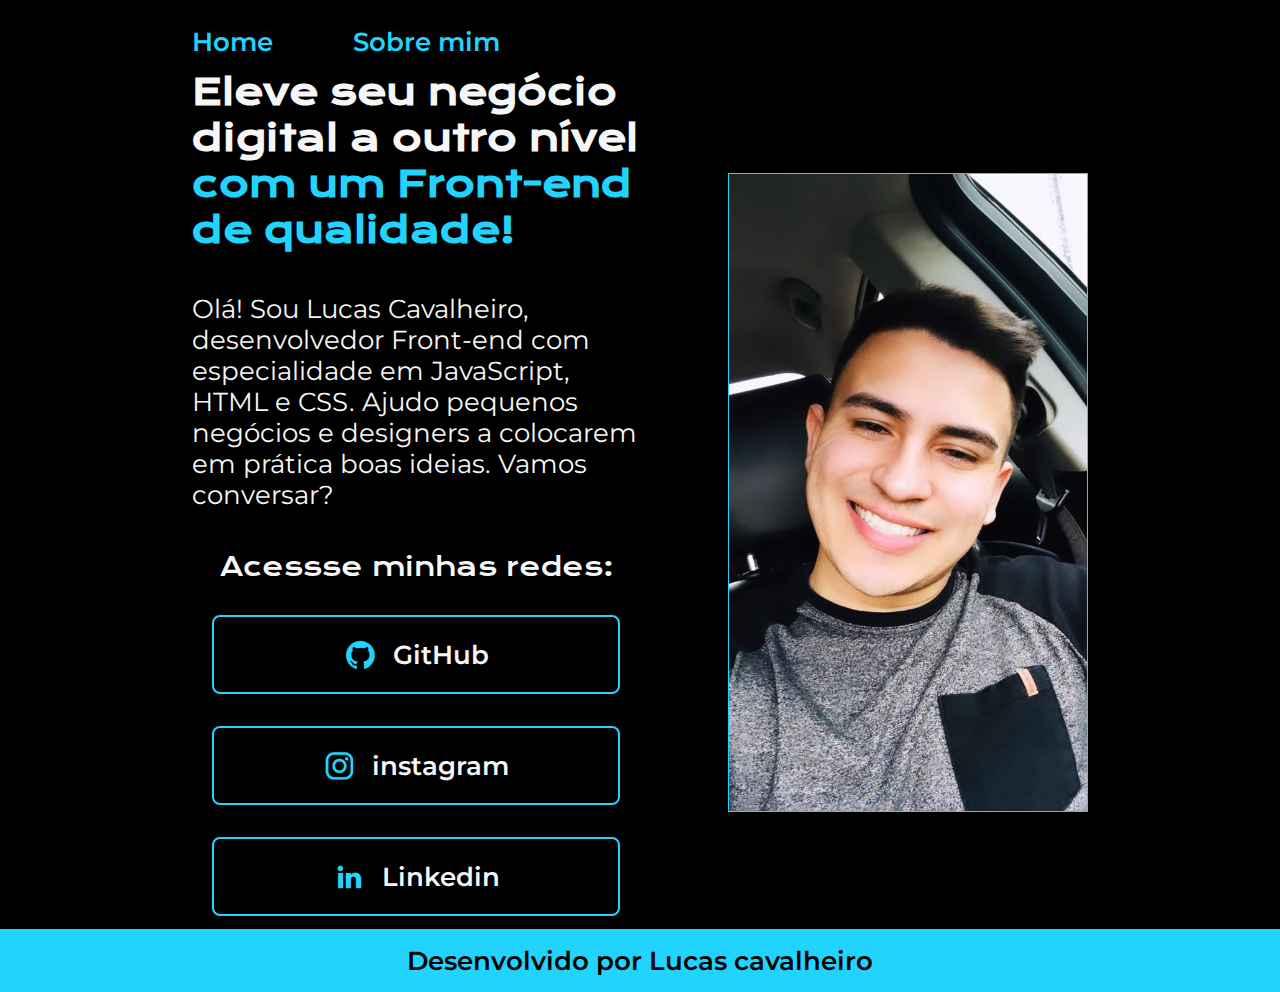
<file: index.html>
<!DOCTYPE html>
<html lang="pt-br">

<head>
    <meta charset="UTF-8">
    <meta name="viewport" content="width=device-width, initial-scale=1.0">
    <title>Portfolio de Lucas Cavalheiro</title>
    <link rel="stylesheet" href="./Style/style.css">
</head>

<body>
    <header class="cabecalho">
        <nav class="cabecalho__menu">
            <a class="cabecalho__menu__link" href="index.html">Home </a>
            <a class="cabecalho__menu__link" href="about.html">Sobre mim </a>
        </nav>
    </header>
    <main class="apresentacao">
        <section class="apresentacao__conteudo">
            <h1 class="apresentacao__conteudo__titulo">Eleve seu negócio digital a outro nível<strong class="titulo-destaque"> com um Front-end de qualidade!</strong></h1>
            <p class="apresentacao__conteudo__texto">Olá! Sou Lucas Cavalheiro, desenvolvedor Front-end com especialidade em JavaScript, HTML e CSS. Ajudo pequenos negócios e designers a colocarem em prática boas ideias. Vamos conversar?</p>
            <div class="apresentacao_links">
                <h2 class="apresentacao_links_subtitulo"> Acessse minhas redes:</h2>
                <a class="apresentacao_navegacao" href="https://github.com/LucasEduardoCavalheiro">
                <img src="./Imagem/github.png" alt="imagem Github">GitHub</a>
                <a class="apresentacao_navegacao" href="https://www.instagram.com/lucase_cavalheiro?igsh=eW1qMmY5MzVpNjAw&utm_source=qr">
                <img src="./Imagem/instagram.png" alt="imagem instagram">instagram</a>
                <a class="apresentacao_navegacao" href="https://www.linkedin.com/in/lucas-cavalheiro-3a72a2255?utm_source=share&utm_campaign=share_via&utm_content=profile&utm_medium=ios_app ">
                <img src="./Imagem/linkedin.png" alt="imagem linkedin">Linkedin</a>
            </div>
        </section>
        <img class="apresentacao_imagem" src="./Imagem/lucas.jpg" alt="Foto de lucas eduardo cavalheiro">
    </main>
    <footer class="rodape">
        <P>Desenvolvido por Lucas cavalheiro</P>
    </footer>
</body>
</html>
<!-- Isso é um comentário e será ignorado  -->
</file>
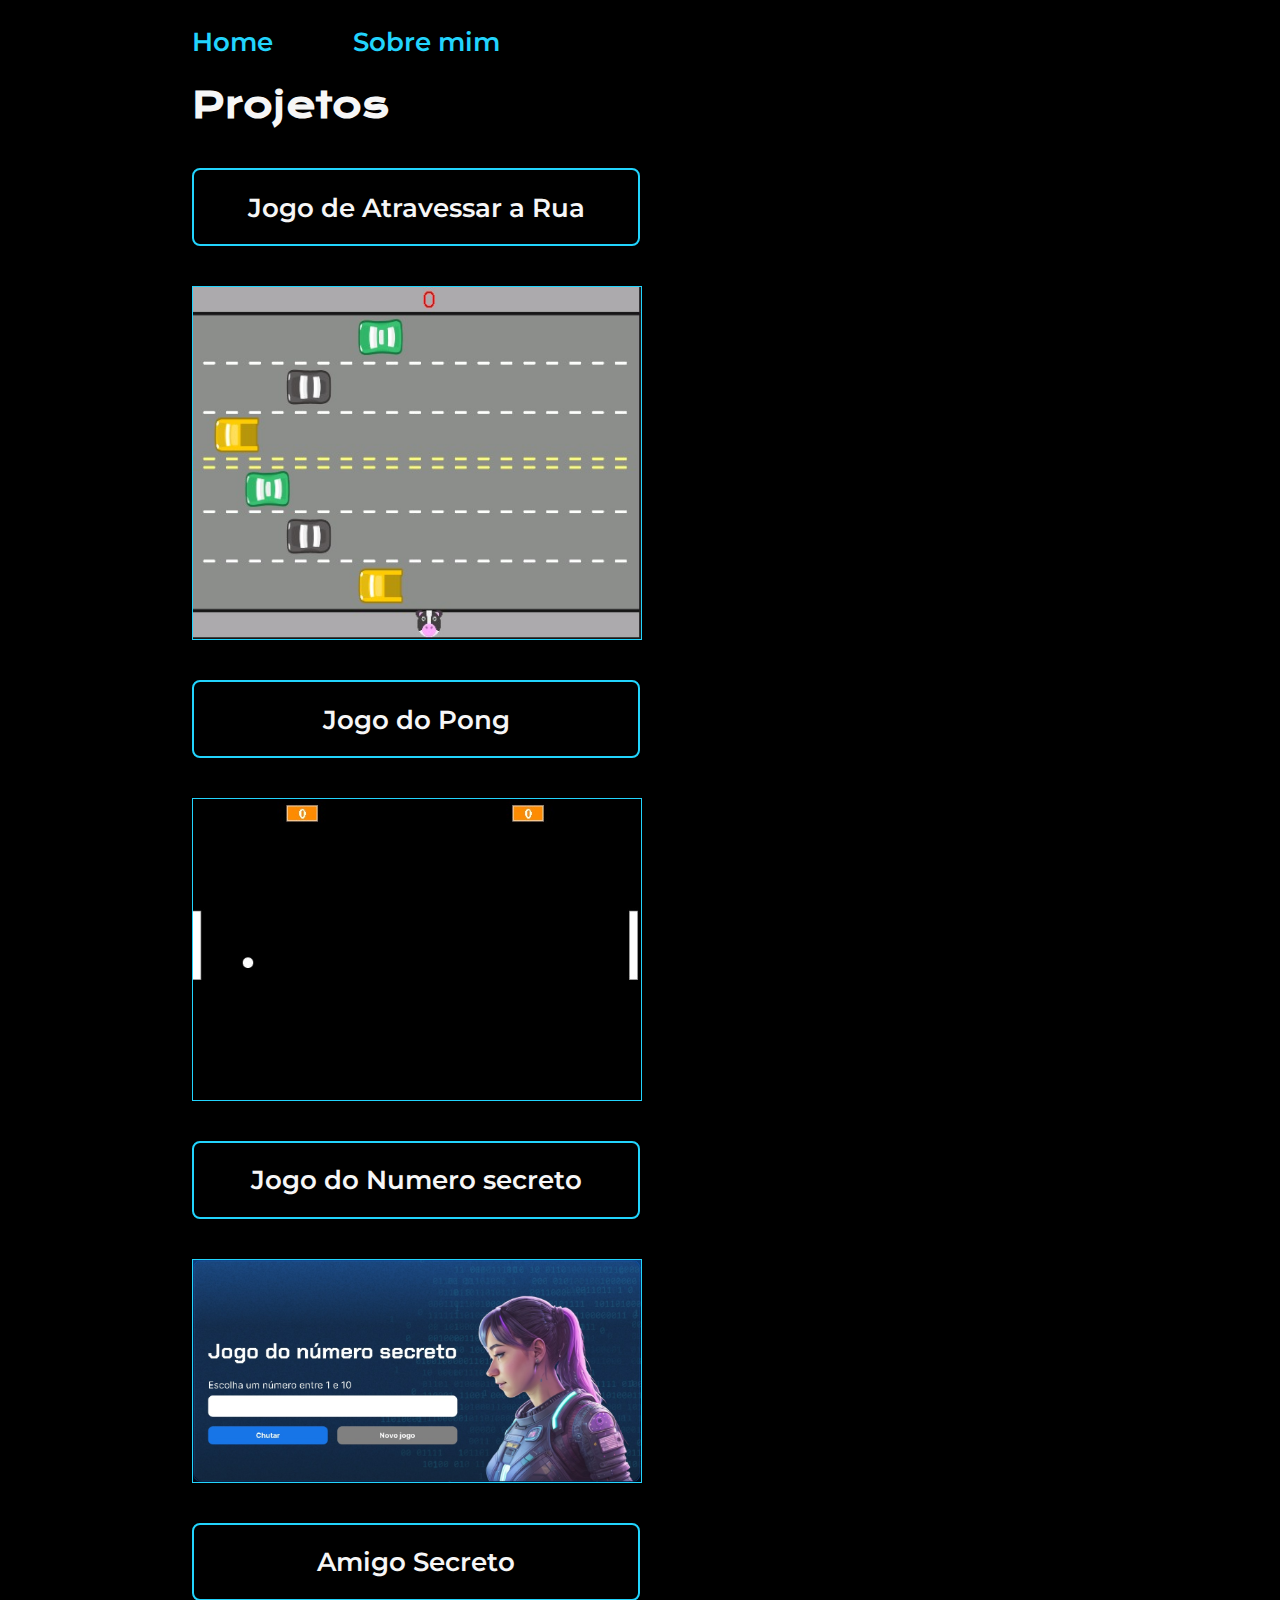
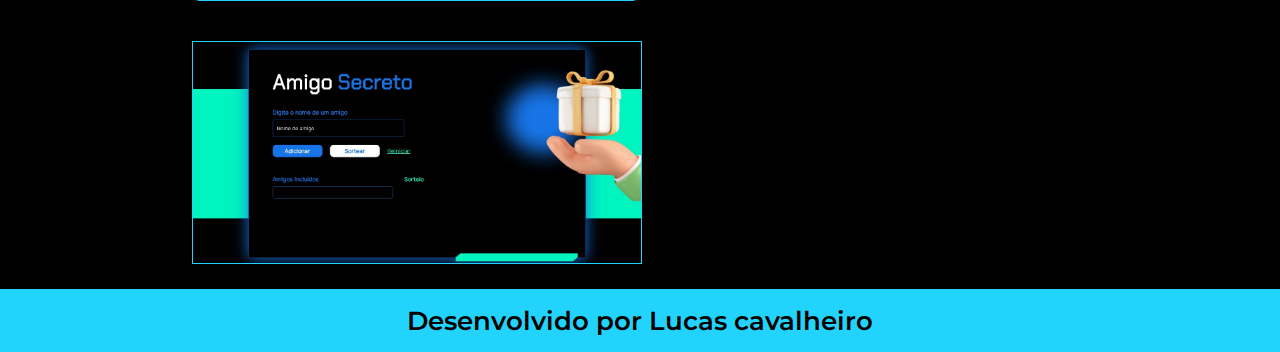
<file: about.html>
<!DOCTYPE html>
<html lang="pt-br">

<head>
    <meta charset="UTF-8">
    <meta name="viewport" content="width=device-width, initial-scale=1.0">
    <title>Sobre mim</title>
    <link rel="stylesheet" href="./Style/style.css">
</head>
<body>
    <header class="cabecalho">
        <nav class="cabecalho__menu_about">
            <a class="cabecalho__menu__link" href="index.html">Home </a>
            <a class="cabecalho__menu__link" href="about.html">Sobre mim </a>
        </nav>
    </header>
    <main class="apresentacao_about">
        <section class="apresentacao__conteudo_about">
            <h1 class="apresentacao__conteudo__titulo">Projetos</h1>
            <a class="apresentacao_links_link_about" href="https://editor.p5js.org/LucasCavalheiro/full/6SdiAeeeR">Jogo de Atravessar a Rua</a>
            <img class="apresentacao_imagem_jogo" src="./Imagem/Jogo_rua.jpg" alt="Foto jogo Atravessar a rua">
            <a class="apresentacao_links_link_about" href="https://editor.p5js.org/LucasCavalheiro/full/n2tQExUaX">Jogo do Pong</a>
            <img class="apresentacao_imagem_jogo" src="./Imagem/Pong.jpg" alt="Foto jogo do pong">
            <a class="apresentacao_links_link_about" href="https://numero-secreto-2024-kzvfwqibt-lucaseduardocavalheiros-projects.vercel.app">Jogo do Numero secreto</a>
            <img class="apresentacao_imagem_jogo" src="./Imagem/numero_secreto.jpg" alt="Foto jogo do numero secreto">
            <a class="apresentacao_links_link_about" href="https://amigo-secreto-2024-ht53sx3jg-lucaseduardocavalheiros-projects.vercel.app">Amigo Secreto</a>
            <img class="apresentacao_imagem_jogo" src="./Imagem/Amigo Secreto.jpg" alt="Foto jogo do Amigo secreto">
        </section>
    </main>
    <footer class="rodape">
        <p>Desenvolvido por Lucas cavalheiro</p>
    </footer>
</body>
</html>
</file>
<file: Style/style.css>
@import url('https://fonts.googleapis.com/css2?family=Krona+One&family=Montserrat:wght@400;600&display=swap');

:root {
    --cor-primaria:#000000;
    --cor-secundaria:#F6F6F6;
    --cor-terciaria: #22d4fd;
    --cor-quaternária:#272727;

    --fonte-primaria:'Krona One', sans-serif;
    --fonte-secundaria:'Montserrat', sans-serif;

    --tamanho-fonttitulo:2.25rem;
    --tamanho-fonttexto:1.6rem;
}

* {
    margin: 0;
    padding: 0;
}

body {
    /* height: 100vh; */
    box-sizing: border-box;
    background-color: var(--cor-primaria);
    color: var(--cor-secundaria);
}

.titulo-destaque {
    color: var(--cor-terciaria);
}

.apresentacao {
    padding: 1% 15%;
    display: flex;
    align-items: center;
    justify-content: space-between;
    gap:5.125rem;
}

.apresentacao__conteudo {
    width:50%;
    /*width: 38.44rem;*/
    display: flex;
    flex-direction: column;
    gap: 2.5rem;
}

.apresentacao__conteudo__titulo {
    font-size: var(--tamanho-fonttitulo);
    font-family: var(--fonte-primaria);
}

.apresentacao__conteudo__texto {
    font-size:var(--tamanho-fonttexto);
    font-family: var(--fonte-secundaria);
}

.apresentacao_links {
    align-items: center;
    display: flex;
    flex-direction: column;
    justify-content: space-between;
    gap: 2rem;
}

.apresentacao_links_subtitulo {
    font-family: var(--fonte-primaria);
    font-weight: 400;
    font-size: var(--tamanho-fonttexto);
}

.apresentacao_navegacao {
    display: flex;
    justify-content: center;
    gap: 1rem;
    border: 0.125rem solid var(--cor-terciaria);
    width: 90%;
    text-align: center;
    border-radius: 0.5rem;
    font-size: var(--tamanho-fonttexto);
    font-weight: 600;
    padding: 1.34rem 0;
    text-decoration: none;
    color: var(--cor-secundaria);
    font-family: var(--fonte-secundaria);
}
.apresentacao_navegacao:hover {
    background-color:var(--cor-quaternária);
    cursor: pointer;
}

.apresentacao_imagem {
    width: 40%;
    /*width: 20rem;
    height: 30rem;*/
    border: 0.06rem solid var(--cor-terciaria);

}

.rodape{
    padding: 1rem 0rem 1rem 0rem;
    color:var(--cor-primaria);
    background-color: var(--cor-terciaria);
    font-family: var(--fonte-secundaria);
    text-align: center;
    font-size: var(--tamanho-fonttexto);
    font-weight: 600;
}

.cabecalho{
    padding:2% 0 0 15%;
}

.cabecalho__menu{
    display: flex;
    gap: 5rem;
}

.cabecalho__menu__link{
    font-size: var(--tamanho-fonttexto);
    color: var(--cor-terciaria);
    text-decoration: none;
    font-family: var(--fonte-secundaria);
    font-weight: 600;
}

.cabecalho__menu__link:hover{
    color:var(--cor-quaternária);
}

.cabecalho__menu_about{
    display: flex;
    gap: 5rem;
}

.apresentacao_imagem_jogo {
    display: inline-block;
    width:100%;
    border: 1px solid var(--cor-terciaria);
    
}

.apresentacao_links_link_about {
    display: flex;
    justify-content: center;
    gap: 1rem;
    border: 0.125rem solid var(--cor-terciaria);
    text-align: center;
    border-radius: 0.5rem;
    font-size: var(--tamanho-fonttexto);
    font-weight: 600;
    padding: 1.34rem 0;
    text-decoration: none;
    color: var(--cor-secundaria);
    font-family: var(--fonte-secundaria);   
}
.apresentacao_links_link_about:hover {
    background-color: var(--cor-quaternária);
    cursor: pointer;
}

.apresentacao_about {
    padding: 2% 15%;
    display: flex;
    align-items: center;
    justify-content: space-between;
}

.apresentacao__conteudo_about {
    width: 50%;
    display: flex;
    flex-direction:column;
    gap: 2.5rem;
}

@media (max-width:75rem) {
    .cabecalho {
        padding:1%
    }
    .cabecalho__menu {
        justify-content: center;
    }
    .cabecalho__menu_about{
        justify-content: left;
        padding-left: 7%;
    }
    .apresentacao {
        flex-direction: column-reverse;
        padding: 5%;
    }
    .apresentacao__conteudo {
        width: auto;
    }
    .apresentacao_imagem{
        width: 40%;
    }
}
</file>
